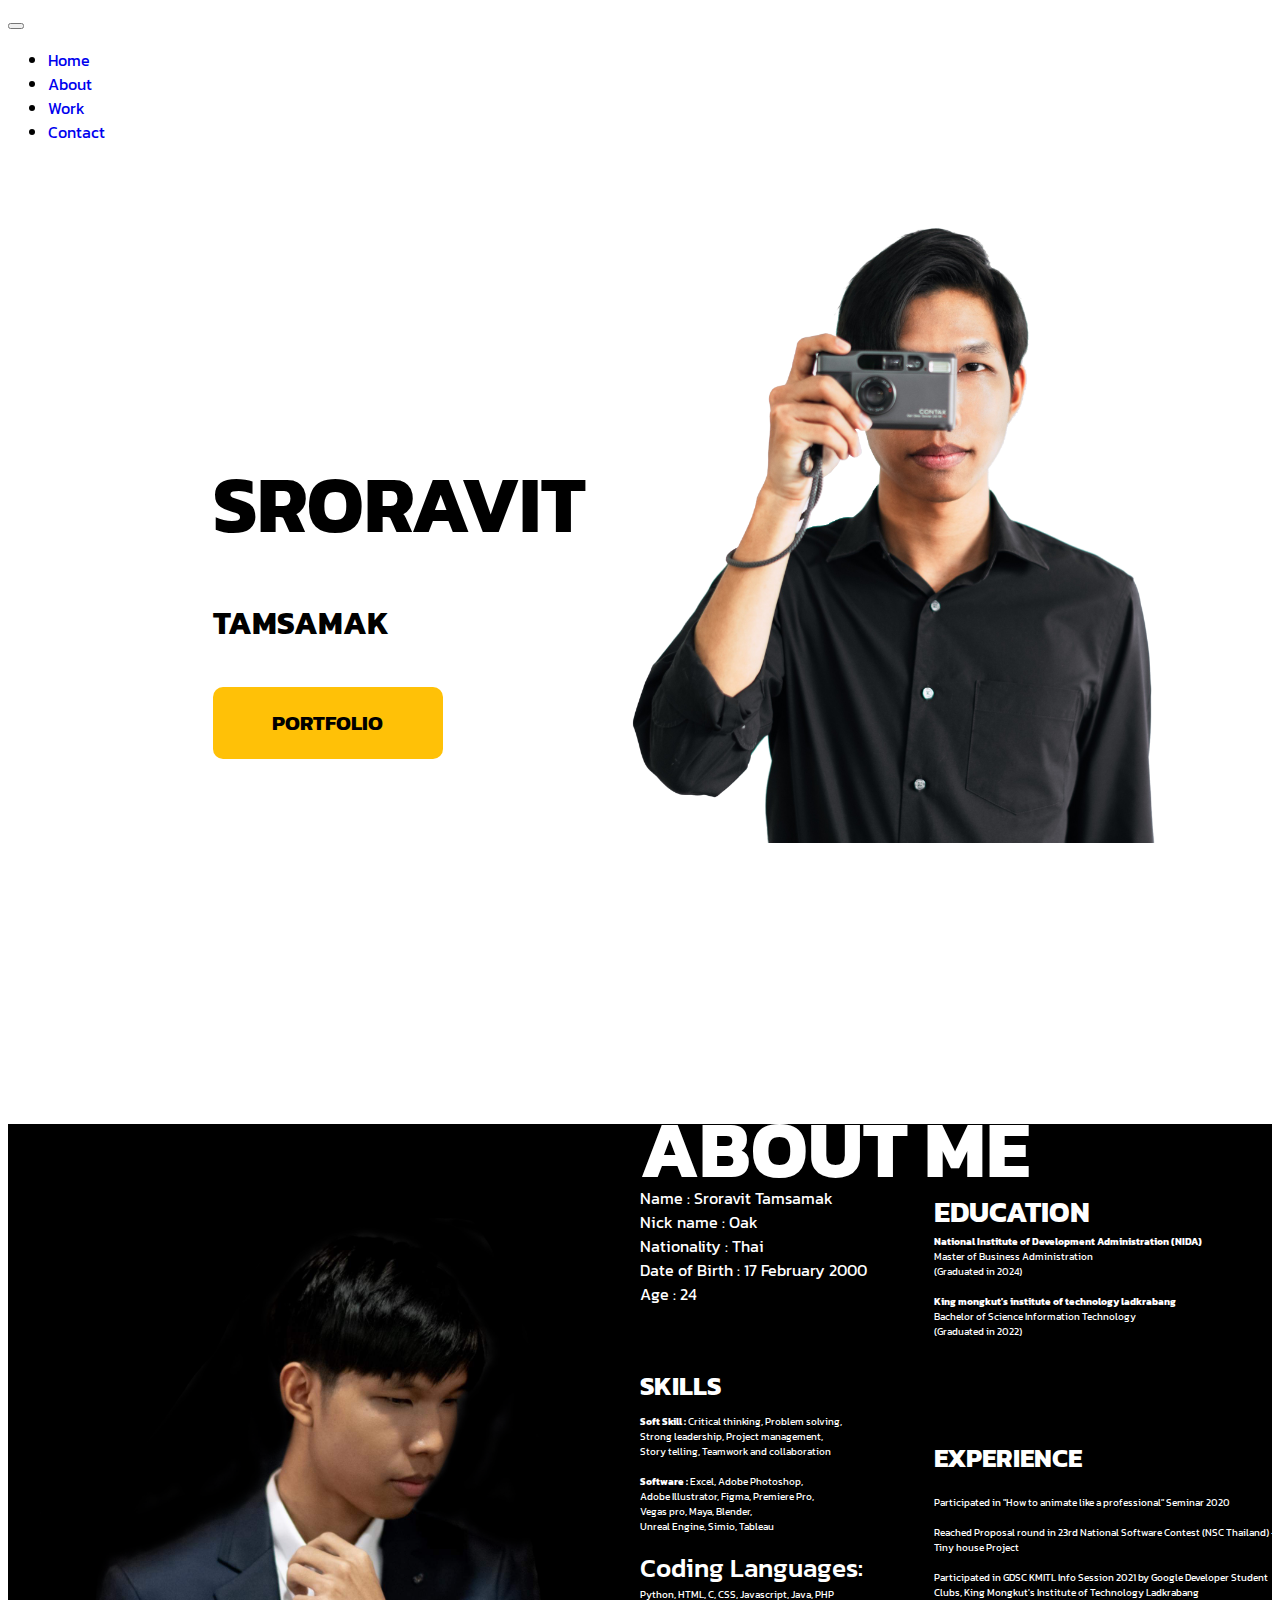
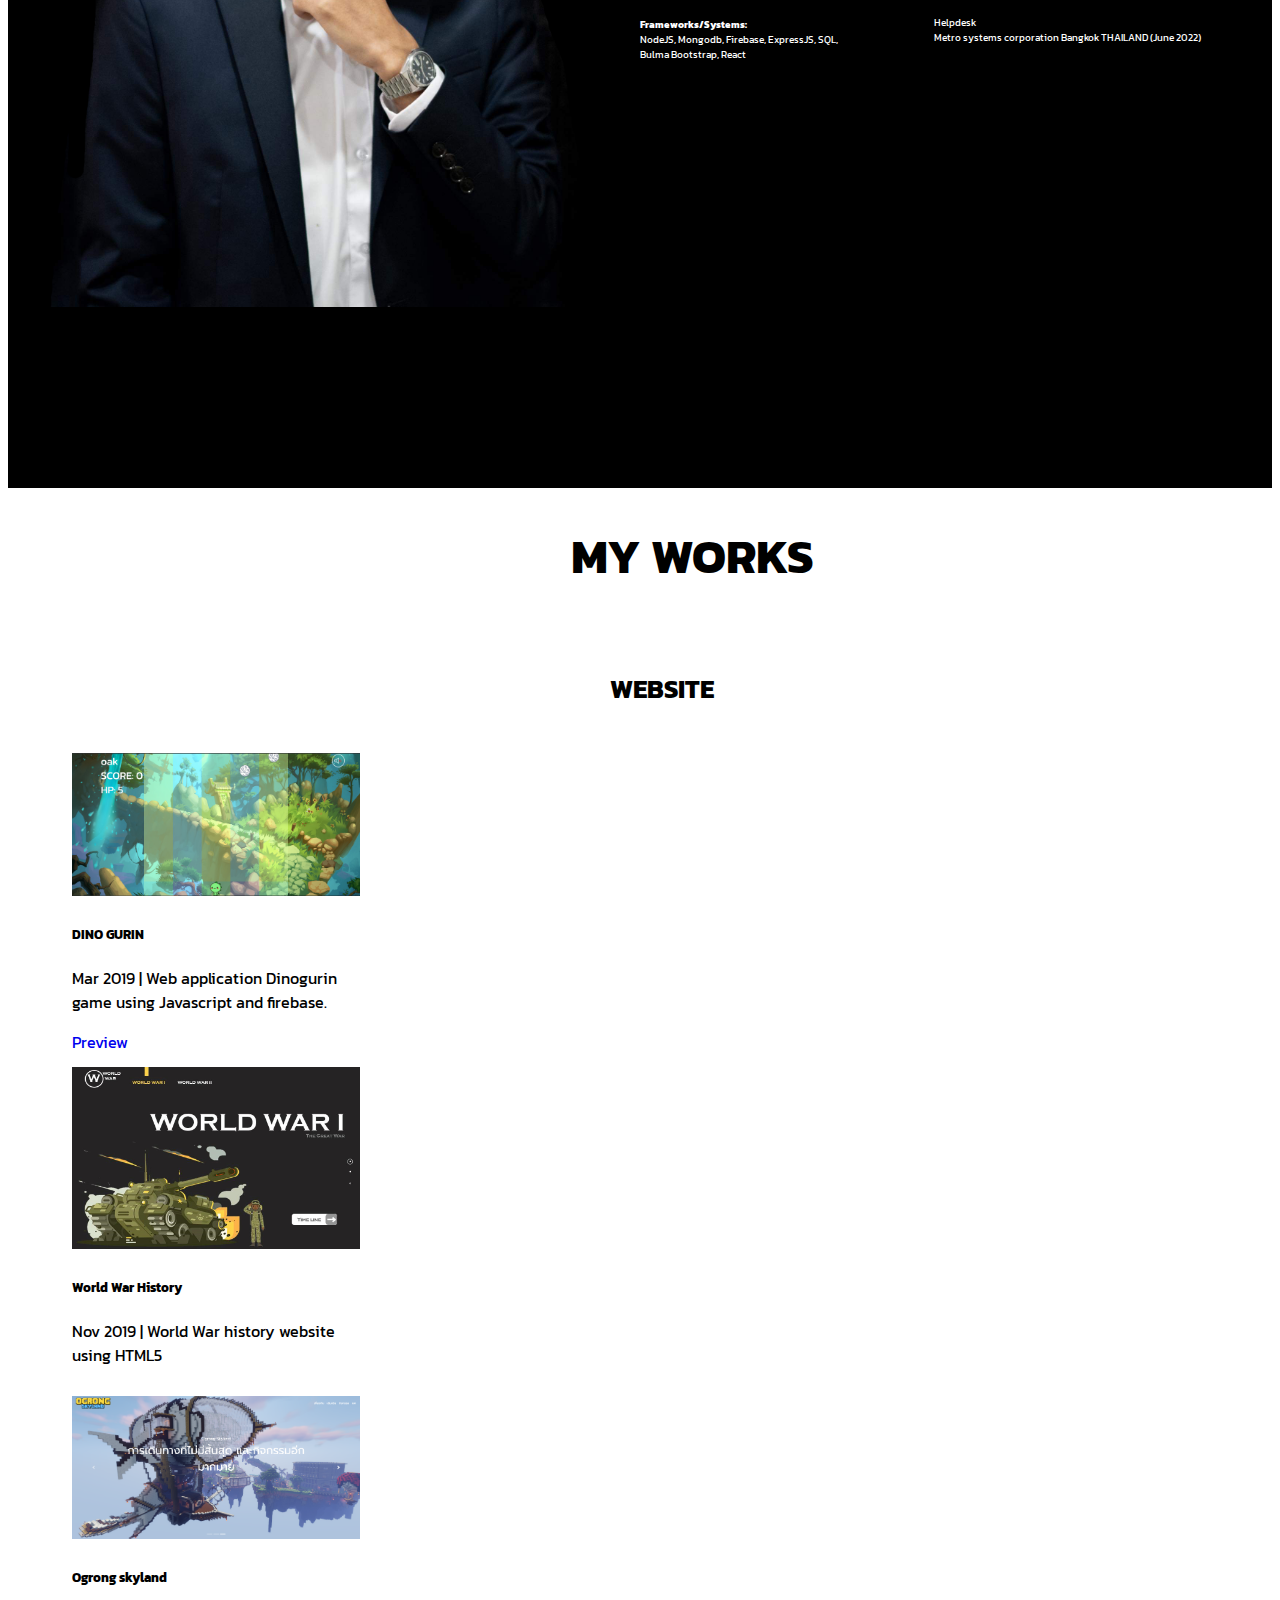
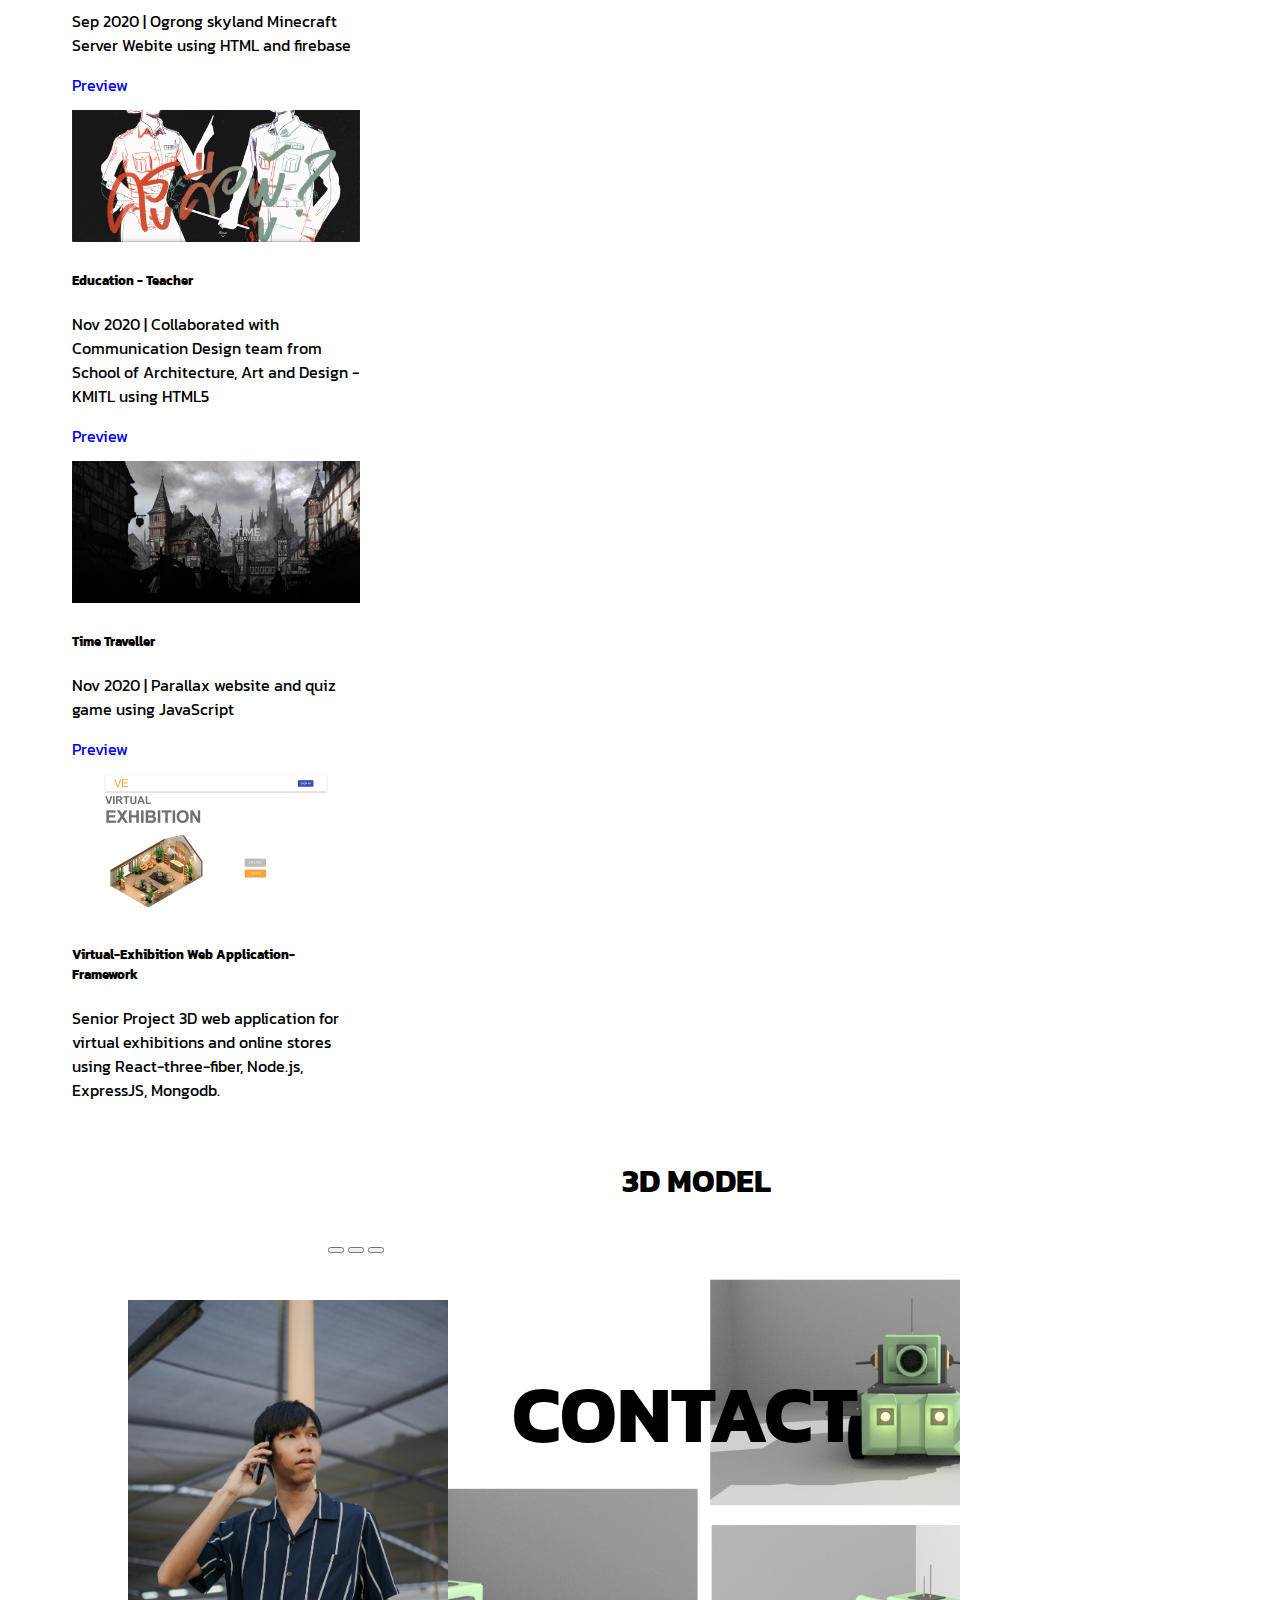
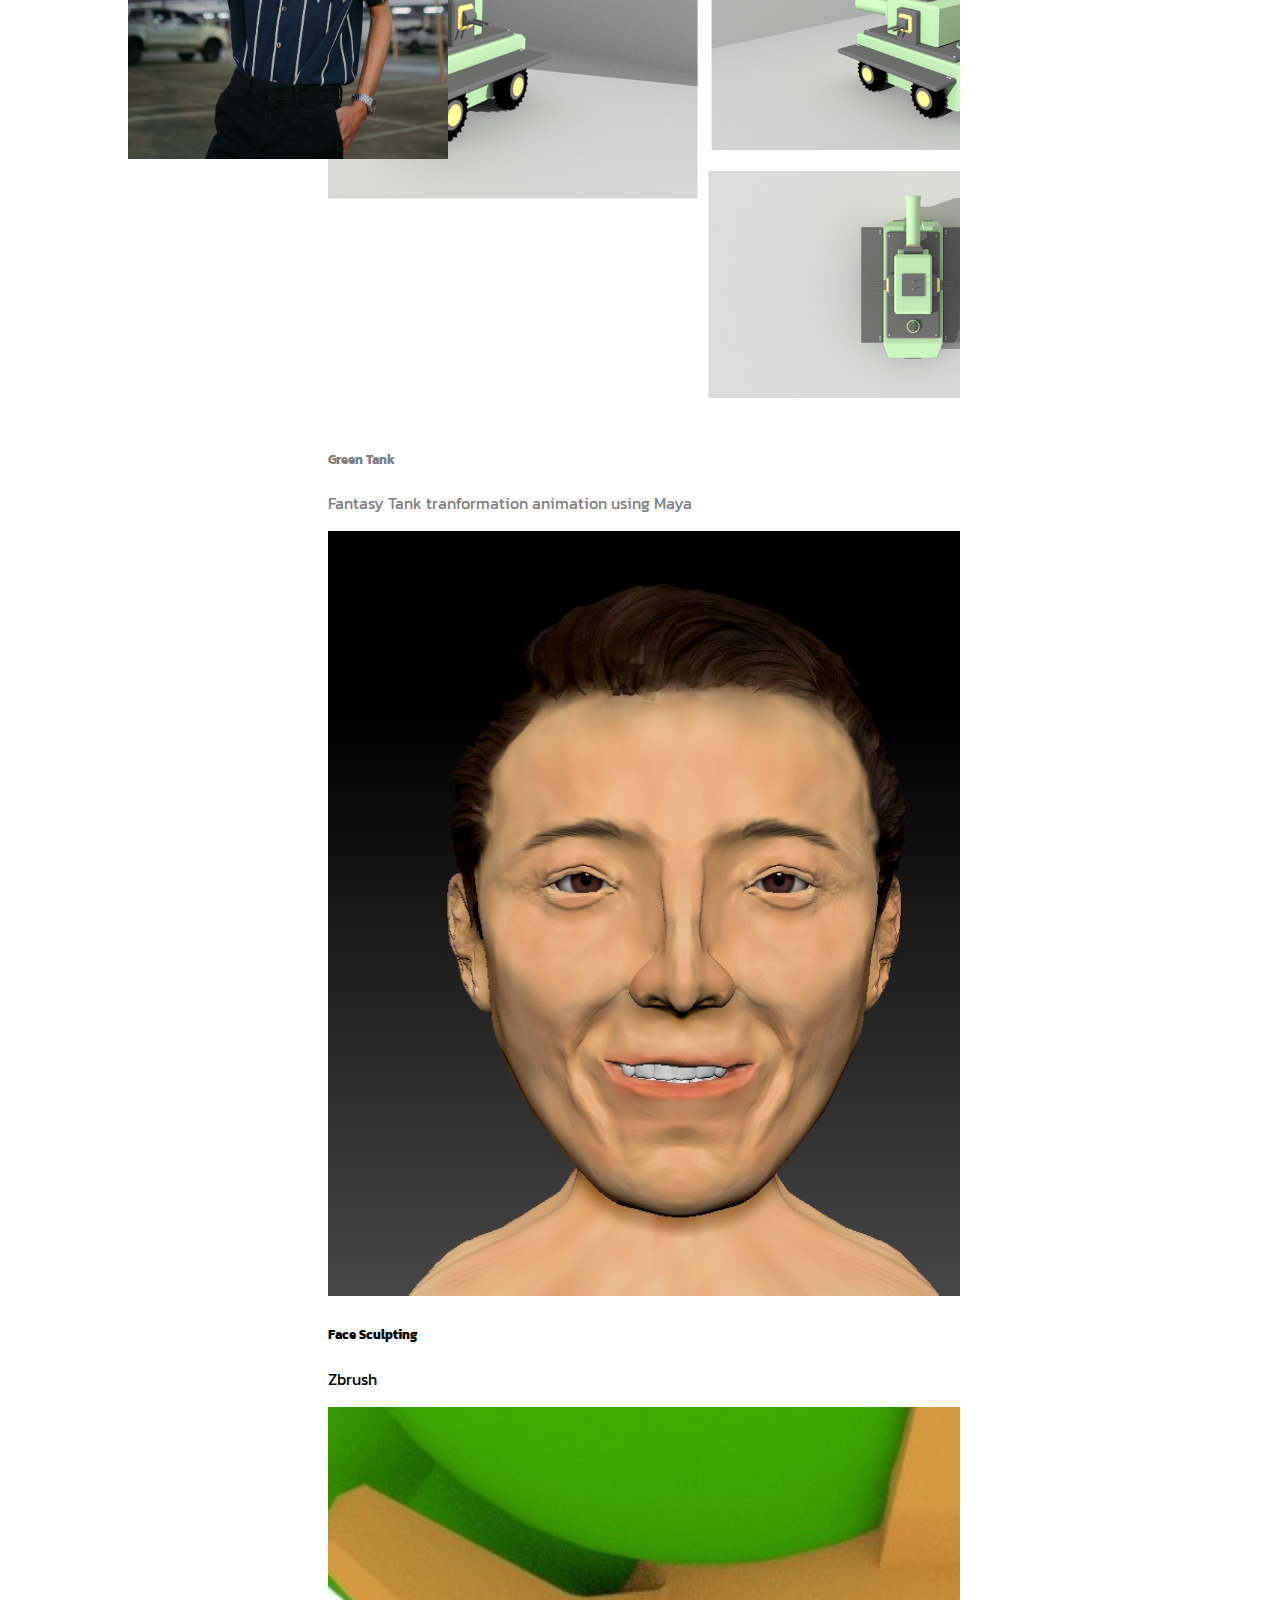
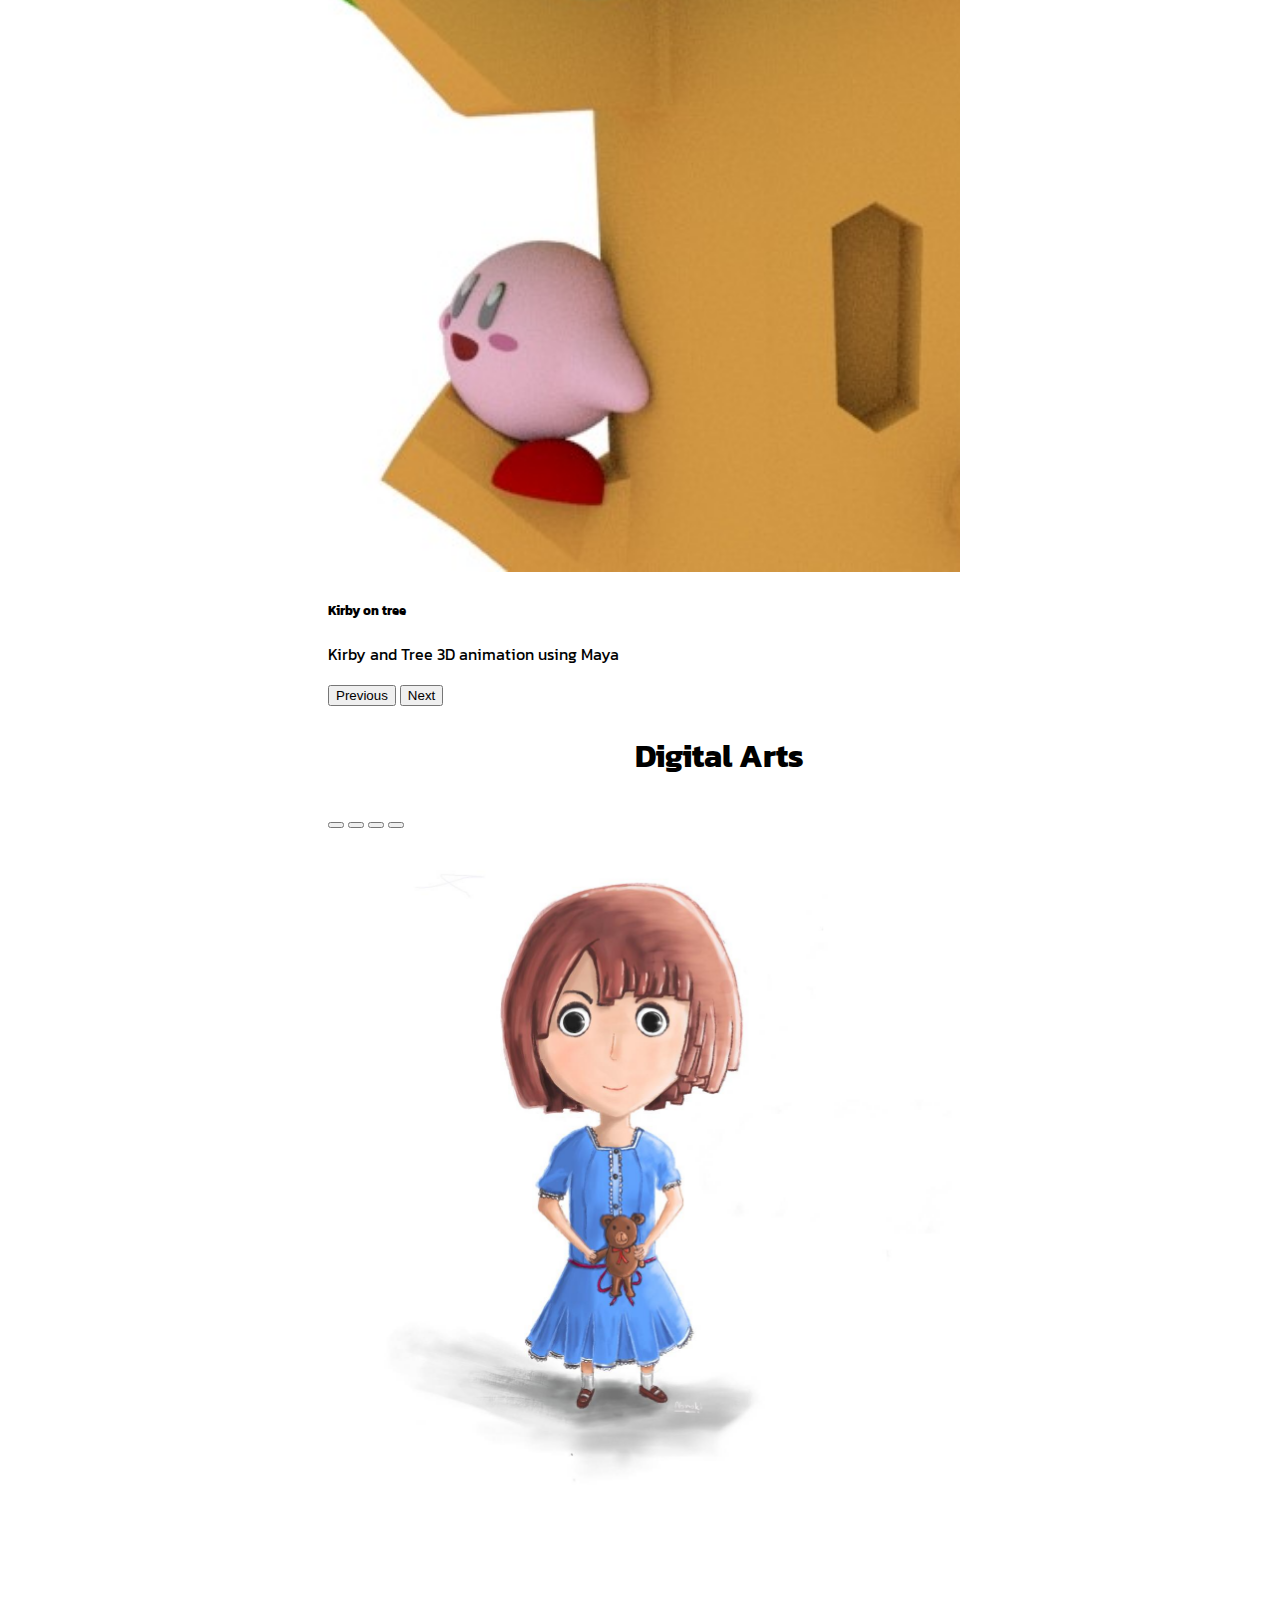
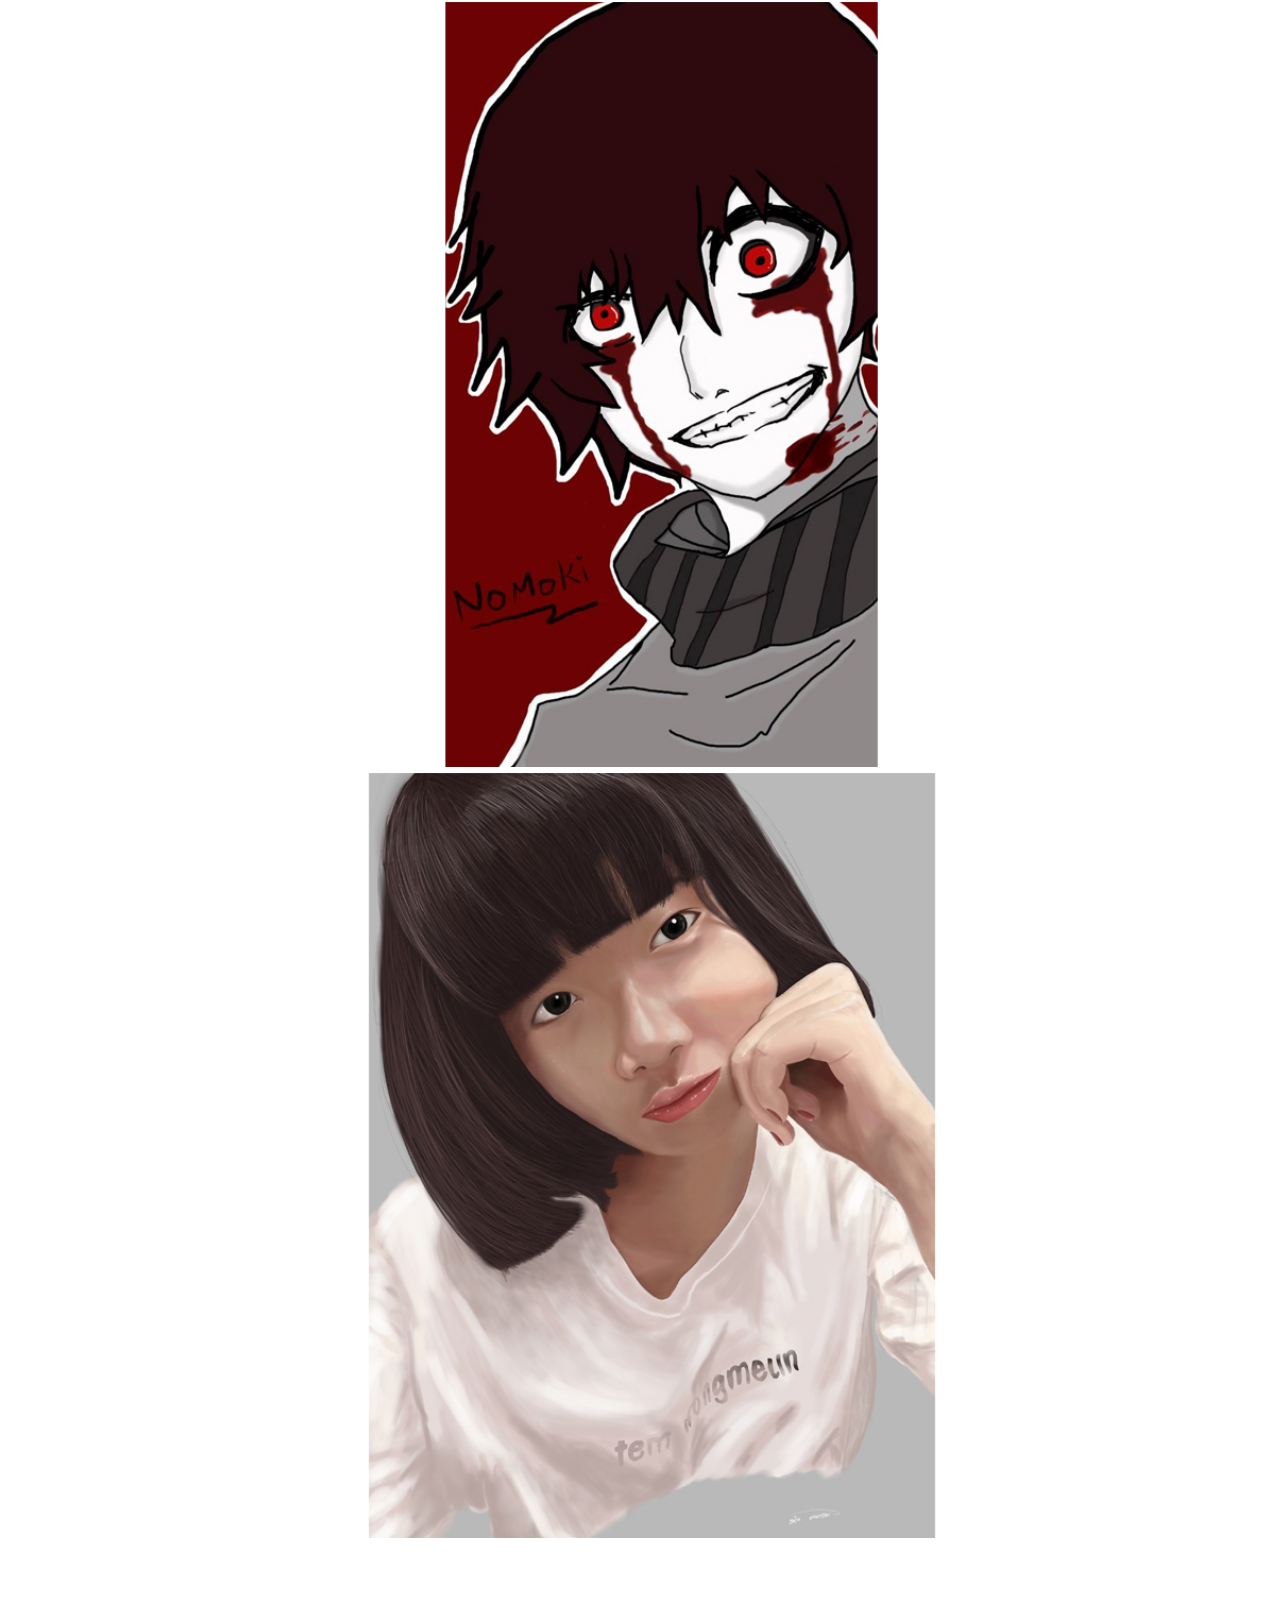
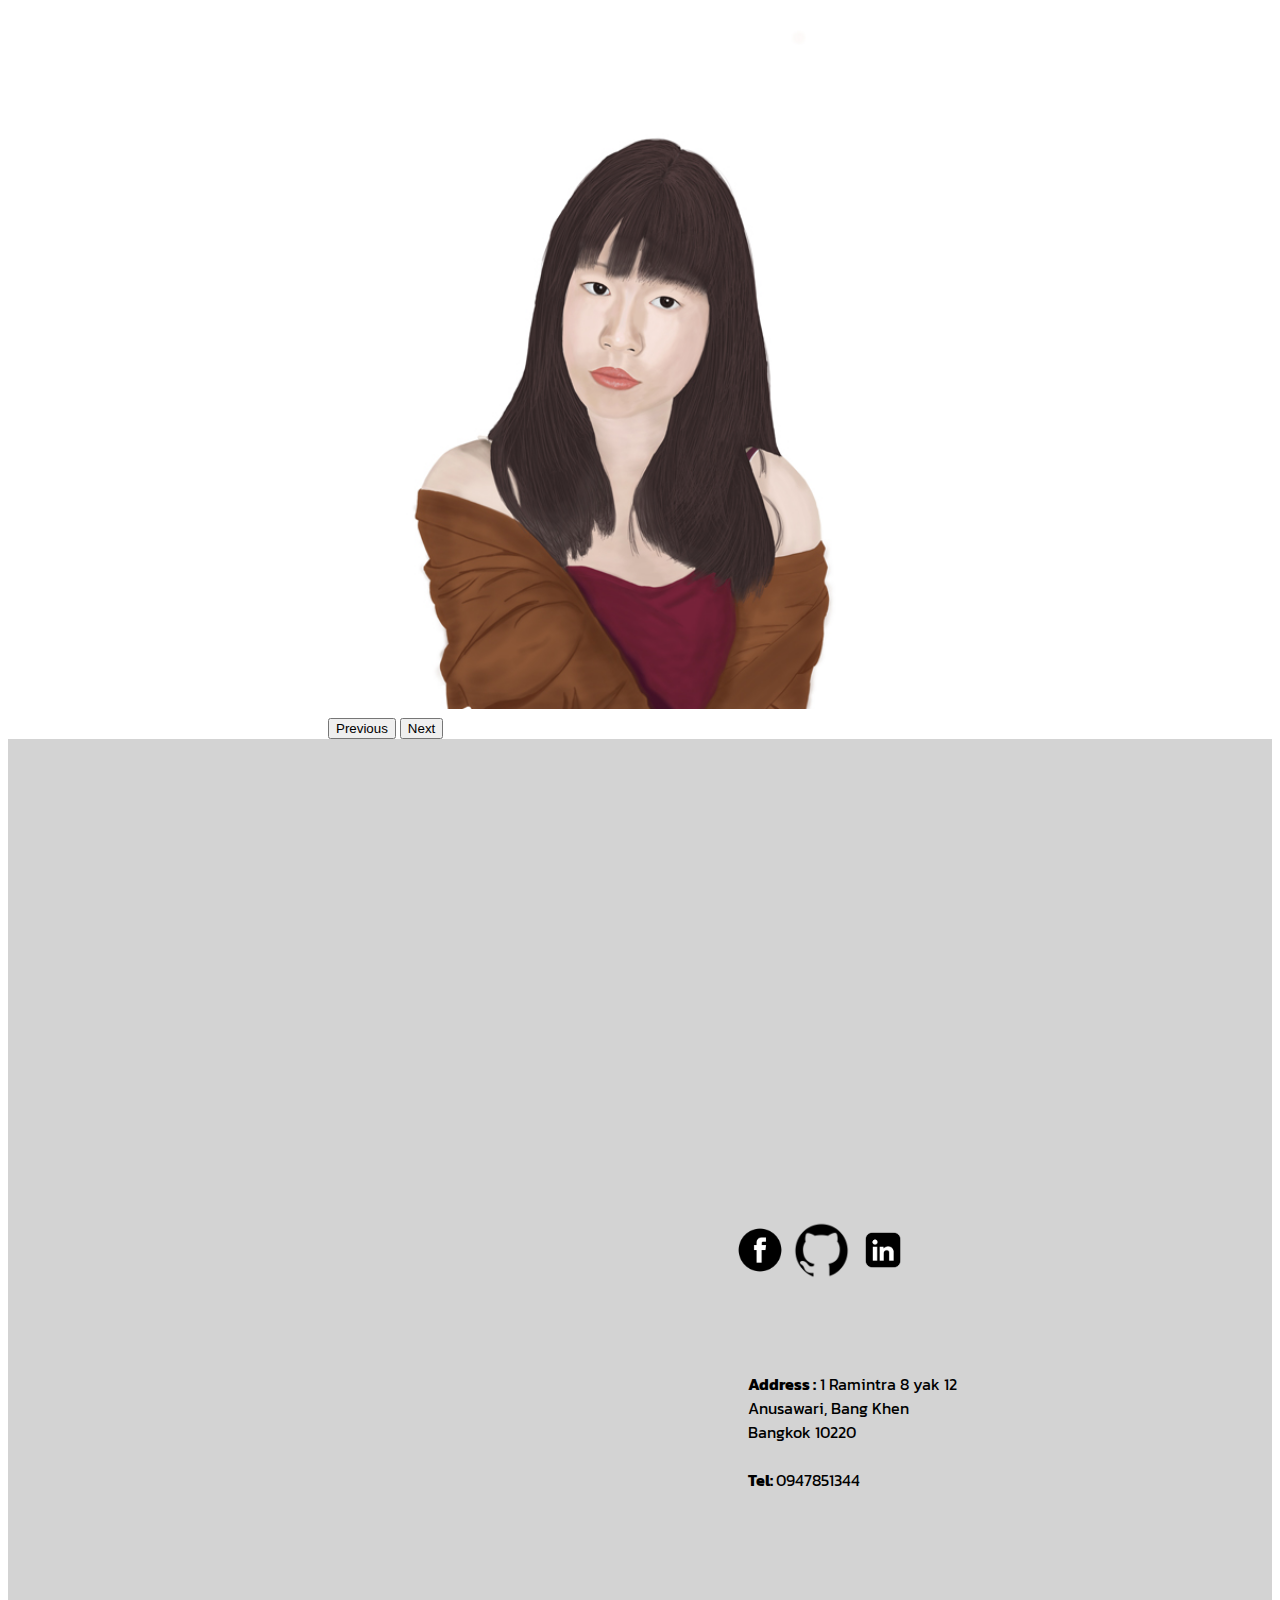
<file: index.html>
<!doctype html>
<html lang="en">
  <head>
    <meta charset="utf-8">
    <meta name="viewport" content="width=device-width, initial-scale=1">
    <link href="https://cdn.jsdelivr.net/npm/bootstrap@5.0.2/dist/css/bootstrap.min.css" rel="stylesheet" integrity="sha384-EVSTQN3/azprG1Anm3QDgpJLIm9Nao0Yz1ztcQTwFspd3yD65VohhpuuCOmLASjC" crossorigin="anonymous">
    <link rel="stylesheet" href="https://cdnjs.cloudflare.com/ajax/libs/animate.css/4.1.1/animate.min.css">
    <link rel="stylesheet" href="style.css">
    <title>Portfolio</title>
  </head>
  <body>
    <nav class="navbar sticky-top navbar-expand-lg navbar-light bg-light">
      <div class="container-fluid">
        <a class="navbar-brand" href="#"></a>
        <button class="navbar-toggler" type="button" data-bs-toggle="collapse" data-bs-target="#navbarSupportedContent" aria-controls="navbarSupportedContent" aria-expanded="false" aria-label="Toggle navigation">
          <span class="navbar-toggler-icon"></span>
        </button>
        <div class="collapse navbar-collapse" id="navbarSupportedContent">
          <ul class="navbar-nav ms-auto mb-2 mb-lg-0">
            <li class="nav-item">
              <a class="nav-link" href="#">Home</a>
            </li>
            <li class="nav-item">
              <a class="nav-link" href="#ab">About</a>
            </li>
            <li class="nav-item">
              <a class="nav-link" href="#work1">Work</a>
            </li>
            <li class="nav-item">
              <a class="nav-link" href="#con">Contact</a>
            </li>
      
          </ul>
        </div>
      </div>
    </nav>
    <section>
      <div id="popup">
      </div>
      <div class="container1">
  
        
        <div class="imgindex1">
          <h1 class="fname animate__animated animate__fadeInDown"> SRORAVIT</h1>
          <h1 class="lname animate__animated animate__fadeInRight">TAMSAMAK</h1>

          <div class="boxreole animate__animated animate__fadeInUp">
          <h2 class="role">PORTFOLIO</h2>
        </div>

        </div>
        <img src="/img/cam.png" alt="My face pic" class="img1">

      </div>
    </section>

    <section class="bg-black" id="ab">
      <div class="container1">
        <h1 id="about">ABOUT ME</h1>

        <img src="/img/suit.png" alt="my Face pic" class="img2">
        <p class="name">Name : Sroravit Tamsamak<br>
                        Nick name : Oak<br>
                        Nationality : Thai<br>
                        Date of Birth : 17 February 2000<br>
                        Age : 24             
        </p>

        <h1 class="skill">SKILLS</h1>
        <p class="skillde">
          <B>Soft Skill : </B>Critical thinking, Problem solving,<br> 
          Strong leadership, Project management, <br> 
          Story telling, Teamwork and collaboration<br> 
          <br>
          <b>Software :</b> Excel, Adobe Photoshop, <br>
          Adobe Illustrator, Figma, Premiere Pro, <br>
          Vegas pro, Maya, Blender, <br>
          Unreal Engine, Simio, Tableau <br><br>
          <b class="code">Coding Languages:</b><br>
          Python, HTML, C, CSS, Javascript,  Java, PHP<br><br>
          <b class="frame">Frameworks/Systems:</b><br>
          NodeJS, Mongodb, Firebase, ExpressJS, SQL, <br>
          Bulma Bootstrap, React
        </p>

        <h1 class="edu">EDUCATION</h1>
        <p class="edude">
          <b>National Institute of Development Administration (NIDA)</b><br>
          Master of Business Administration<br>
          (Graduated in 2024)
          <br><br>
          <b>King mongkut's institute of technology ladkrabang</b><br>
          Bachelor of Science Information Technology<br>
          (Graduated in 2022)<br>
          <br>
          
        </p>

        <h1 class="exp">EXPERIENCE</h1>
        <p class="expde">
          Participated in "How to animate like a professional" Seminar 2020<br><br>

          Reached Proposal round in 23rd National Software Contest (NSC Thailand) - Tiny house Project<br><br>

          Participated in GDSC KMITL Info Session 2021 by Google Developer Student Clubs, King Mongkut's Institute of Technology Ladkrabang<br><br>

          Helpdesk<br>
          Metro systems corporation Bangkok THAILAND (June 2022)
        </p>

      </div>
    </section>
    <section id="work1">
      <h1 id="work">MY WORKS</h1><br>
      <h2 id="websi">WEBSITE</h2><br>
      <div id="worklist">
        <div class="container text-center">
          <div class="row row-cols-sm-4">
            <div class="col">
              <div class="card" style="width: 18rem;">
                <img src="/img/dinoWeb.png" class="card-img-top" alt="web dinogurin preview">
                <div class="card-body">
                  <h5 class="card-title">DINO GURIN</h5>
                  <p class="card-text">Mar 2019 | Web application Dinogurin game using Javascript and firebase.</p>
                  <a href="https://dinogurin.web.app/" class="btn btn-warning" target="_blank">Preview</a>
                </div>
              </div>
            </div>

            <div class="col">
              <div class="card" style="width: 18rem;">
                <img src="/img/wwmock up.jpg" class="card-img-top" alt="...">
                <div class="card-body">
                  <h5 class="card-title">World War History</h5>
                  <p class="card-text">Nov 2019 | World War history website using HTML5</p>
                </div>
              </div>
            </div>

            <div class="col">
              <div class="card" style="width: 18rem;">
                <img src="/img/ogrongweb.png" class="card-img-top" alt="...">
                <div class="card-body">
                  <h5 class="card-title">Ogrong skyland </h5>
                  <p class="card-text">Sep 2020 | Ogrong skyland Minecraft Server Webite using HTML and firebase</p>
                  <a href="https://ogrong-skyland.web.app/" class="btn btn-warning" target="_blank">Preview</a>
                </div>
              </div>
            </div>
          
            <div class="col">
              <div class="card" style="width: 18rem;">
                <img src="/img/teacherWeb.png" class="card-img-top" alt="...">
                <div class="card-body">
                  <h5 class="card-title">Education - Teacher</h5>
                  <p class="card-text">Nov 2020 | Collaborated with Communication Design team from School of Architecture, Art and Design - KMITL using HTML5</p>
                  <a href="https://education-teacher.netlify.app/" class="btn btn-warning" target="_blank">Preview</a>
                </div>
              </div>
            </div>
            <div class="col">
              <div class="card" style="width: 18rem;">
                <img src="/img/Time-travellerWeb.png" class="card-img-top" alt="...">
                <div class="card-body">
                  <h5 class="card-title">Time Traveller</h5>
                  <p class="card-text">Nov 2020 | Parallax website and quiz game using JavaScript</p>
                  <a href="https://time-traveller.netlify.app/" class="btn btn-warning" target="_blank">Preview</a>
                </div>
              </div>
            </div>
            <div class="col">
              <div class="card" style="width: 18rem;">
                <img src="/img/seniorhome.png" class="card-img-top" alt="...">
                <div class="card-body">
                  <h5 class="card-title">Virtual-Exhibition Web Application-Framework</h5>
                  <p class="card-text">Senior Project 3D web application for virtual exhibitions and online stores using React-three-fiber, Node.js, ExpressJS, Mongodb.</p>
                  
                  
                </div>
              </div>
            </div>

          </div>
        </div>
        </div>

      </div>
    </section>

    <h2 id="threeD">3D MODEL</h2>
    <div class="boxthreeD">
      <div id="carouselExampleCaptions" class="carousel slide">
        <div class="carousel-indicators">
          <button type="button" data-bs-target="#carouselExampleCaptions" data-bs-slide-to="0" class="active" aria-current="true" aria-label="Slide 1"></button>
          <button type="button" data-bs-target="#carouselExampleCaptions" data-bs-slide-to="1" aria-label="Slide 2"></button>
          <button type="button" data-bs-target="#carouselExampleCaptions" data-bs-slide-to="2" aria-label="Slide 3"></button>
        </div>
        <div class="carousel-inner">
          <div class="carousel-item active">
            <img src="/img/tankfin.jpg" class="d-block w-100" id="imgcol" alt="...">
            <div class="carousel-caption d-none d-md-block">
              <h5 style="color: gray;">Green Tank</h5>
              <p style="color: gray;">Fantasy Tank tranformation animation using Maya</p>
            </div>
          </div>
          <div class="carousel-item">
            <img src="img/tommodel.jpg" class="d-block w-100" id="imgcol" alt="...">
            <div class="carousel-caption d-none d-md-block">
              <h5>Face Sculpting</h5>
              <p>Zbrush</p>
            </div>
          </div>
          <div class="carousel-item">
            <img src="img/kirbyontree.jpg" class="d-block w-100" id="imgcol" alt="...">
            <div class="carousel-caption d-none d-md-block">
              <h5>Kirby on tree</h5>
              <p>Kirby and Tree 3D animation using Maya</p>
            </div>
          </div>
        </div>
        <button class="carousel-control-prev" type="button" data-bs-target="#carouselExampleCaptions" data-bs-slide="prev">
          <span class="carousel-control-prev-icon" aria-hidden="true"></span>
          <span class="visually-hidden">Previous</span>
        </button>
        <button class="carousel-control-next" type="button" data-bs-target="#carouselExampleCaptions" data-bs-slide="next">
          <span class="carousel-control-next-icon" aria-hidden="true"></span>
          <span class="visually-hidden">Next</span>
        </button>
      </div>

    </div>
    
    <div class="boxtdigital">
    <h2 class="digi">Digital Arts</h2>
    <div id="carouseldigi" class="carousel slide">
      <div class="carousel-indicators">
        <button type="button" data-bs-target="#carouseldigi" data-bs-slide-to="0" class="active" aria-current="true" aria-label="Slide 1"></button>
        <button type="button" data-bs-target="#carouseldigi" data-bs-slide-to="1" aria-label="Slide 2"></button>
        <button type="button" data-bs-target="#carouseldigi" data-bs-slide-to="2" aria-label="Slide 3"></button>
        <button type="button" data-bs-target="#carouseldigi" data-bs-slide-to="3" aria-label="Slide 3"></button>
      </div>
      <div class="carousel-inner">
        <div class="carousel-item active">
          <img src="/img/girl.jpg" class="d-block w-100" id="imgcol" alt="...">
          <div class="carousel-caption d-none d-md-block">
            
          </div>
        </div>
        <div class="carousel-item">
          <img src="/img/red720.jpg" class="d-block w-100" id="imgcol" alt="...">
          <div class="carousel-caption d-none d-md-block">
            
          </div>
        </div>
        <div class="carousel-item">
          <img src="img/woman720.jpg" class="d-block w-100" id="imgcol" alt="...">
          <div class="carousel-caption d-none d-md-block">
          
          </div>
        </div>
        <div class="carousel-item">
          <img src="img/woman2-720.jpg" class="d-block w-100" id="imgcol" alt="...">
          <div class="carousel-caption d-none d-md-block">
            
          </div>
        </div>
      </div>
      <button class="carousel-control-prev" type="button" data-bs-target="#carouseldigi" data-bs-slide="prev">
        <span class="carousel-control-prev-icon" aria-hidden="true"></span>
        <span class="visually-hidden">Previous</span>
      </button>
      <button class="carousel-control-next" type="button" data-bs-target="#carouseldigi" data-bs-slide="next">
        <span class="carousel-control-next-icon" aria-hidden="true"></span>
        <span class="visually-hidden">Next</span>
      </button>
    </div>
    </div>
  

    <section class="concol">
      <div class="container1">
        <h1 class="contact" id="con">
          CONTACT
        </h1>
        
        <img src="/img/tele.jpg" class="telepic">

        <div class="conicon">
          <a href="https://www.facebook.com/sroravitoak/" target="_blank">
            <img src="/img/facebookicon.png" alt="facebook" class="icon">
          </a>
          
          <a href="https://github.com/Nomoki" target="_blank">
            <img src="/img/githubicon.png" alt="git" class="icon">
          </a>

          <a href="https://www.linkedin.com/in/sroravit-tamsamak/" target="_blank">
            <img src="/img/linkinlogo.png" alt="linkin" class="icon">
          </a>

          
        </div>
        <p class="add"><b>Address :</b> 1 Ramintra 8 yak 12 <br>Anusawari, Bang Khen<br> Bangkok 10220<br><br>
          <b>Tel: </b>0947851344
        
        </p>

      </div>

    </section>



    
    


    <script>
      function popup() {
         document.getElementById("popup").style.display = "block";
}
      function clos() {
        document.getElementById("popup").style.display = "none";
      }
      
    </script>

<script src="https://cdn.jsdelivr.net/npm/bootstrap@5.0.2/dist/js/bootstrap.bundle.min.js" integrity="sha384-MrcW6ZMFYlzcLA8Nl+NtUVF0sA7MsXsP1UyJoMp4YLEuNSfAP+JcXn/tWtIaxVXM" crossorigin="anonymous"></script>
  
  </body>
</html>
</file>
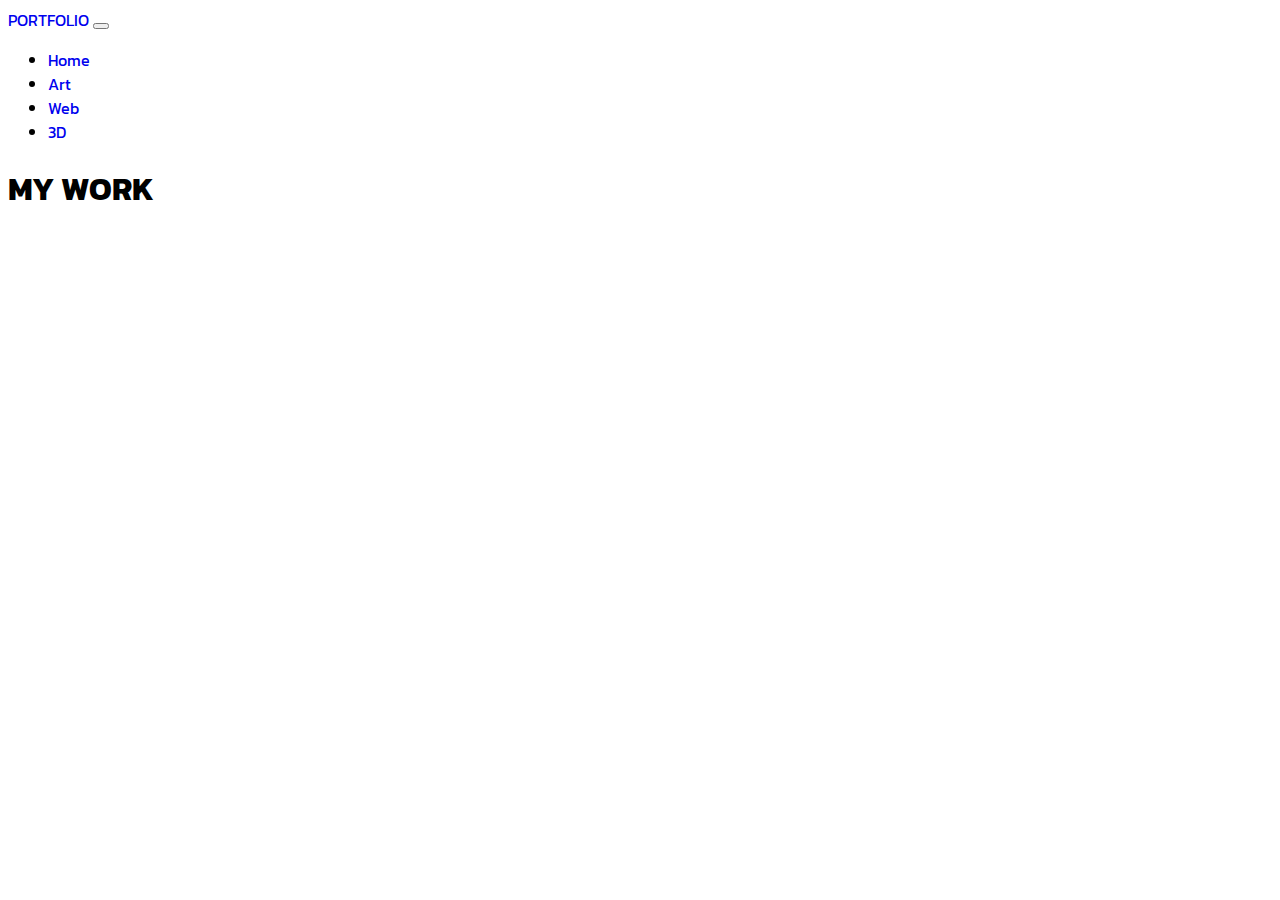
<file: work.html>
<!doctype html>
<html lang="en">
  <head>
    <meta charset="utf-8">
    <meta name="viewport" content="width=device-width, initial-scale=1">

    <link href="https://cdn.jsdelivr.net/npm/bootstrap@5.0.0-beta3/dist/css/bootstrap.min.css" rel="stylesheet" integrity="sha384-eOJMYsd53ii+scO/bJGFsiCZc+5NDVN2yr8+0RDqr0Ql0h+rP48ckxlpbzKgwra6" crossorigin="anonymous">
    <link rel="stylesheet" href="style.css">
    <title>My Work</title>
  </head>
  <body>
    <nav class="navbar sticky-top navbar-expand-lg navbar-light bg-light">
        <div class="container-fluid">
          <a class="navbar-brand" href="index.html">PORTFOLIO</a>
          <button class="navbar-toggler" type="button" data-bs-toggle="collapse" data-bs-target="#navbarSupportedContent" aria-controls="navbarSupportedContent" aria-expanded="false" aria-label="Toggle navigation">
            <span class="navbar-toggler-icon"></span>
          </button>
          <div class="collapse navbar-collapse" id="navbarSupportedContent">
            <ul class="navbar-nav ms-auto mb-2 mb-lg-0">
              <li class="nav-item">
                <a class="nav-link" href="index.html">Home</a>
              </li>
              <li class="nav-item">
                <a class="nav-link" href="#art">Art</a>
              </li>
              <li class="nav-item">
                <a class="nav-link" href="#web">Web</a>
              </li>
              <li class="nav-item">
                <a class="nav-link" href="#ddd">3D</a>
              </li>
        
            </ul>
          </div>
        </div>
      </nav>
      <h1 class="headwork">MY WORK</h1>
      <!-- <section id="art">
      <div class="container1">
          <div class="slidehead">
      <div id="carouselExampleDark" class="carousel carousel-dark slide" data-bs-ride="carousel">
        <div class="carousel-indicators">
          <button type="button" data-bs-target="#carouselDark" data-bs-slide-to="0" class="active" aria-current="true" aria-label="Slide 1"></button>
          <button type="button" data-bs-target="#carouselDark" data-bs-slide-to="1" aria-label="Slide 2"></button>
          <button type="button" data-bs-target="#carouselDark" data-bs-slide-to="2" aria-label="Slide 3"></button>
          <button type="button" data-bs-target="#carouselDark" data-bs-slide-to="3" aria-label="Slide 4"></button>
        </div>
        <div class="carousel-inner">
          <div class="carousel-item active" data-bs-interval="10000">
            <img src="/img/kid720.jpg" class="d-block w-100" alt="...">
            <div class="carousel-caption d-none d-md-block">
              <h5>Digital Art</h5>
              <p> </p>
            </div>
          </div>
          <div class="carousel-item" data-bs-interval="2000">
            <img src="/img/woman720.jpg" class="d-block w-100" alt="...">
            <div class="carousel-caption d-none d-md-block">
              <h5>Digital Art</h5>
              <p> </p>
            </div>
          </div>
          <div class="carousel-item">
            <img src="/img/woman2-720.jpg" class="d-block w-100" alt="...">
            <div class="carousel-caption d-none d-md-block">
              <h5 style="color: white;">Digital Art</h5>
              <p> </p>
            </div>
          </div>
          <div class="carousel-item">
            <img src="/img/red720.jpg" class="d-block w-100" alt="...">
            <div class="carousel-caption d-none d-md-block">
              <h5 style="color: white;">Digital Art</h5>
              <p> </p>
            </div>
          </div>
        </div>
        <button class="carousel-control-prev" type="button" data-bs-target="#carouselExampleDark" data-bs-slide="prev">
          <span class="carousel-control-prev-icon" aria-hidden="true"></span>
          <span class="visually-hidden">Previous</span>
        </button>
        <button class="carousel-control-next" type="button" data-bs-target="#carouselExampleDark" data-bs-slide="next">
          <span class="carousel-control-next-icon" aria-hidden="true"></span>
          <span class="visually-hidden">Next</span>
        </button>
      </div>
    </div>
    </div>
</section> -->

<!-- <section id="web">
    <h1 class="Webhead">My Web </h1>
    <div class="container1">
        <img src="/img/teacherWeb.png" class="webteacher" onclick="location.href = 'https://education-teacher.netlify.app/'">
        <img src="/img/ogrongweb.png" class="webog" onclick="location.href = 'https://ogrong-skyland.web.app/'">
        <img src="/img/dinoWeb.png" class="webdino" onclick="location.href = 'https://dinogurin.web.app/'">
    </div>
</section>

<section class="thaisec">
  <h1 class="headthai">THAI CHANA UI DESIGN</h1>
  <div class="container1">
  <div class="thaiwon">
      <div class="row">
          <div class="col">
              <img src="/img/Thaiwon mock up1.png" class="phone">
          </div>
          <div class="col">
              <img src="/img/Thaiwon mock up2.png" class="phone">
          </div>
          <div class="col">
              <img src="/img/Thaiwon mock up3.png" class="phone">
          </div>
        </div>
  </div>
  </div>
      <h1 class="thaides">DESCRIPTION</h1>
      <p class="thaidesP">&nbsp;&nbsp;This project start in Human interface design class to redesign <br>
          and make Thai chana Applications easier to use and I redesign this app<BR>
          Minimize the unnecessary step for check in by swapped step from original<br>
          app user do not need to lift the phone for scan qr code but put the phone<br>
          to scanner This makes it more comfortable for user
      </p>
  </div>
</section>

<section class="bg-black" id="ddd">
    <div class="container1">
        <h1 class="ddd">3D</h1>
        <img src="/img/tankfin.jpg" alt="" class="tankblack">
        <h1 class="tankhead">TANK</h1>
    </div>
</section>


    <script src="https://cdn.jsdelivr.net/npm/bootstrap@5.0.0-beta3/dist/js/bootstrap.bundle.min.js" integrity="sha384-JEW9xMcG8R+pH31jmWH6WWP0WintQrMb4s7ZOdauHnUtxwoG2vI5DkLtS3qm9Ekf" crossorigin="anonymous"></script>
  </body>
</html>
</file>
<file: style.css>
@import url('https://fonts.googleapis.com/css2?family=Kanit:ital,wght@0,100;0,200;0,300;0,400;0,500;0,600;0,700;0,800;0,900;1,100;1,200;1,300;1,400;1,500;1,600;1,700;1,800;1,900&display=swap');
  body{
      font-family: kanit;
  }
::-webkit-scrollbar {
  display: none;
  }
  a{
    text-decoration: none !important;
    border:0px !important;
    outline:none;
    border-width: 0px;
    outline-width:0px;
    border-bottom: none;
 }
  .container1{
    width: 90vw;
    height: 100vh;
    overflow: hidden;
  }
  .concol{
    background-color: lightgrey;
  }

  section{
      width: 100%;
  }
  section .container1{
      padding: 2rem;
      display: grid;
      grid-template-columns: repeat(2,1fr);
  }

  section img{
      width: 100%;
  }
  #popup{
    position: absolute;
    width: 40%;
    top: 10%;
    left: 50%;
    display: none;
  }
  .popx{
    color: rgb(255, 250, 250);
    position: absolute;
    left: 90%;
    top: 1%;
  }

  .fname{
    font-weight: bold;
      font-size: 5rem;
      position: relative;
      top: 22%;
      left: 30%;
  }
  .lname{
      font-size: 2rem;
      font-weight: bold;
      position:relative;
      top: 20%;
      left: 30%;
  }
  .role{
    font-size: 130%;
    margin: auto;
    text-align: center;
  }
  .boxreole{
    position: relative;
    top: 22%;
    left: 30%;
    width: 40%;
    height: 8%;
    background-color: #ffc107;
    display: flex;
    align-items: center; 
    transition: 0.5s;
    border-radius: 10px;
  }
  .col{
    padding-bottom: 1%;
  }

  .boxreole:hover{
    width: 45%;
    height: 10%;
  }
  #work{
    position: relative;
    top: 5%;
    left: 44vw;
    font-size: 3rem;
  }
  #worklist{
    position: relative;
    left: 5vw;
  }
  #websi{
    position: relative;
    top: 1.5%;
    left: 47vw;
    font-size: 2vw;

  }
  #threeD{
    position: relative;
    top: 1.5%;
   left: 48vw;
    font-size: 2rem;
  }
 .boxthreeD{
  position:relative;
  left: 25vw;
  width: 50%;
  height: 50%;
 }
 #imgcol{
  height: 85vh;
  width: 100%;
  object-fit: cover;
 }
 .carousel-control-next-icon{
  background-color: gray;
  border-radius: 3px;
 }

 .carousel-control-prev-icon{
  background-color: gray;
  border-radius: 3px;
 }
 .boxtdigital{
  position:relative;
  left: 25vw;
  width: 50%;
  height: 50%;
 }
 .digi{
  position:relative;
  left: 24vw;
  font-size: 2rem;
 }

  /* section2 */
  #about{
    font-size: 5rem;
    color: white;
    position: absolute;
    top: 115%;
    left: 50%;
  }
  .bg-black{
    background-color: black;
  }
  .img2{
    position: relative;
    
  }
  .name{
    position: absolute;
    top: 130%;
    left: 50%;
    color: white;
  }
  .skill{
    color: white;
    position: absolute;
    top: 150%;
    left: 50%;
    font-size: 2vw;
  }
  .edu{
    color: white;
    position: absolute;
    top: 130%;
    left: 73%;
    font-size: 2.3vw;
  }
  .skillde{
    color: white;
    position: absolute;
    top: 156%;
    left: 50%;
    font-size: 0.8vw;

  }
  .edude{
    color: white;
    position: absolute;
    top: 136%;
    left: 73%;
    font-size: 0.8vw;
  }
  .exp{
    color: white;
    position: absolute;
    top: 158%;
    left: 73%;
    font-size: 2vw;
  }

  .expde{
    color: white;
    position: absolute;
    top: 165%;
    left: 73%;
    font-size: 0.8vw;
  }
  .code{
    font-weight: 500;
    font-size: 2vw;
  }
  .frame{
    font-size: 0.8vw;
  }

  /* section3 */
  .slidecon{
    position: relative;
    top: 10%;
    left: 100%;
  }
  .mywork{
    font-size: 5rem;
    position: relative;
    top: 10%;
    right: 75%;
  }
  .subheadwork{
    position: absolute;
    top: 231%;
    left: 13%;
  }
  .workde{
    position: absolute;
    top: 250%;
    left: 20%;
  }
  .btnpos{
    position: absolute;
    top: 270%;
    left: 18%;
  }

  /* section4 */
  .contact{
    position: absolute;
    top: 500%;
    left: 40%;
    font-size: 5rem;
  }

  .telepic{
    width: 25%;
    position: absolute;
    top: 500%;
    left: 10%;
  }
  .icon{
    width: 10%;
    transition: 0.5s;
    cursor: pointer;
  }
  .icon:hover{
    transform: scale(1.2,1.2);
  }
  .conicon{
    position: relative;
    top: 50%;
    left: 120%;
  }
  .add{
    position: relative;
    top: 65%;
    left: 23%;
  }


  .thaiwon{
    position: relative;
    top: 15%;
    left: 30%;
  }
  .headthai{
    color: white;
    position: absolute;
    top: 120%;
    left: 38%;
  }
  .thaides{
    color: white;
    position: absolute;
    top: 180%;
    left: 43%;
  }
  .thaisec{
    background-color: gray;
  }
  .thaidesP{
    color: white;
    position: absolute;
    top: 187%;
    left: 35%;
  }
  
  .Webhead{
    font-size: 5rem;
    position: absolute;
    top: 30%;
    left: 42%;
  }
  .webteacher{
    position: absolute;
    top: 245%;
    width: 30%;
    transition: 0.5s;
    cursor: pointer;
  }
  .webteacher:hover{
    transform: scale(1.2,1.2);
  }
  .webog{
    position: absolute;
    top: 245%;
    width: 30%;
    left: 36%;
    transition: 0.5s;
    cursor: pointer;
  }
  .webog:hover{
    transform: scale(1.2,1.2);
  }
  .webdino{
    position: absolute;
    top: 245%;
    width: 30%;
    left: 68%;
    transition: 0.5s;
    cursor: pointer;
  }
  .webdino:hover{
    transform: scale(1.2,1.2);
  }

  .ddd{
    color: white;
    font-size: 10rem;
    position: absolute;
    top: 320%;
    left: 45%;
  }
  .tankblack{
    width: 30%;
    position: absolute;
    top: 350%;
    left: 15%;
  }
  .tankhead{
    font-size: 5rem;
    font-weight: bold;
    color: white;
    position: absolute;
    top: 385%;
    left: 46%;
  }
  .kirby{
    width: 30%;
    position: absolute;
    top: 400%;
  }

  @media screen and (max-width: 992px) {
    .headthai {
      color: white;
      position: absolute;
      top: 120%;
      left: 25%;
      font-size: 5vw;
  }
  .thaides {
    color: white;
    position: absolute;
    top: 160%;
    left: 33%;
    font-size: 4vw;
}
.thaidesP {
  color: white;
  position: absolute;
  top: 167%;
  left: 15%;
  font-size: 2vw;
}
    
    .fname{
      font-weight: bold;
        font-size: 5vw;
        position: relative;
        top: 22%;
        left: 30%;
    }
    .lname{
      font-size: 5vw;
      font-weight: bold;
      position:relative;
      top: 20%;
      left: 30%;
  }
  .boxreole {
    position: relative;
    top: 22%;
    left: 30%;
    width: 40%;
    height: 8%;
    background-color: yellow;
    display: flex;
    align-items: center;
  }
  .role {
    font-size: 2vw;
    text-align: center;
}
  #about {
    font-size: 5vw;
    color: white;
    position: absolute;
    top: 115%;
    left: 50%;
}
  .name {
    font-size: 1.5vw;
    position: absolute;
    top: 125vh;
    left: 50%;
    color: white;
}
.skill {
    font-size: 3vw;
    color: white;
    position: absolute;
    top: 170%;
    left: 15%;
}
.skillde {
  font-size: 1vw;
  color: white;
  position: absolute;
  top: 175%;
  left: 15%;
}
.edu {
  font-size: 3vw;
  color: white;
  position: absolute;
  top: 170%;
  left: 55%;
}
.edude {
  font-size: 1vw;
  color: white;
  position: absolute;
  top: 175%;
  left: 55%;
}
.exp{
  font-size: 3vw;
  color: white;
  position: absolute;
  top: 187%;
  left: 55%;
}
.expde{
  font-size: 1vw;
  color: white;
  position: absolute;
  top: 191%;
  left: 55%;
}

.code {
  font-size: 3vw;
}
.frame {
  font-size: 3vw;
}
.img2 {
  position: relative;
  top: 5%;
}

.mywork {
  font-size: 3vw;
  position: absolute;
  top: 270%;
  right: 43%;
}
.subheadwork {
  font-size: 1vw;
  position: absolute;
  top: 275%;
  left: 45%;
}
.slidecon {
  position: absolute;
  width: 60vw;
  top: 210%;
  left: 15%;
}
.workde {
  font-size: 1.5vw;
  position: absolute;
  top: 280%;
  left: 45%;
}
.btnpos {
  position: absolute;
  top: 293%;
  left: 45%;
}
.icon {
  width: 8vw;
  transition: 0.5s;
  cursor: pointer;
}
.contact {
  position: relative;
  top: 10%;
  left: 40%;
  font-size: 10vw;
}
.telepic{
  width: 50vw;
  position: relative;
  top: 30%;
  left: -30vw;
}
.add{
  left: -20vw;
  top: 5vw;
}
#work{
  position: relative;
  top: 5%;
  left: 25vw;
  font-size: 3rem;
}
#websi{
  left: 40vw;
  font-size: 5vw;
}
#imgcol{
  height: 100%;
}
.boxthreeD{
  width: 100%;
  height: 60%;
  left: 0%;
}
.boxtdigital{
  width: 100%;
  height: 60%;
  left: 0%;
} 


  }

  @media screen and (max-width: 576px) {
    #popup {
      position: absolute;
      width: 70%;
      top: 52%;
      left: 20%;
  }
    .webdino {
      position: absolute;
      top: 270%;
      width: 60%;
      left: 25%;
      transition: 0.5s;
      cursor: pointer;
  }
  .tankblack {
    width: 70%;
    position: absolute;
    top: 350%;
    left: 15%;
}
    .webteacher {
      position: absolute;
      top: 230%;
      left: 25%;
      width: 60%;
      transition: 0.5s;
      cursor: pointer;
  }
  .webog {
    position: absolute;
    top: 250%;
    width: 60%;
    left: 25%;
    transition: 0.5s;
    cursor: pointer;
}
    .Webhead {
      font-size: 8vw;
      position: absolute;
      top: 220%;
      left: 42%;
  }
    .phone {
      width: 700%;
      position: relative;
      right: 200%;
  }
    
    .headthai {
      color: white;
      position: absolute;
      top: 120%;
      left: 25%;
  }
    .skill {
      font-size: 3vw;
      color: white;
      position: absolute;
      top: 152%;
      left: 30%;
  }
    .skillde {
      font-size: 1vw;
      color: white;
      position: absolute;
      top: 155%;
      left: 30%;
}
    .edu {
      font-size: 3vw;
      color: white;
      position: absolute;
      top: 173%;
      left: 30%;
}
.edude {
  font-size: 1vw;
  color: white;
  position: absolute;
  top: 175%;
  left: 30%;
}
.exp{
  font-size: 3vw;
  color: white;
  position: absolute;
  top: 183%;
  left: 30%;
}
.expde{
  font-size: 1vw;
  color: white;
  position: absolute;
  top: 185%;
  left: 30%;
}
.mywork {
  font-size: 5vw;
  position: absolute;
  top: 250%;
  right: 37%;
}
.subheadwork {
  font-size: 2vw;
  position: absolute;
  top: 255%;
  left: 41%;
}
.workde {
  position: absolute;
  top: 260%;
  left: 43%;
}
.btnpos {
  position: absolute;
  top: 280%;
  left: 40%;
}

  }
</file>
